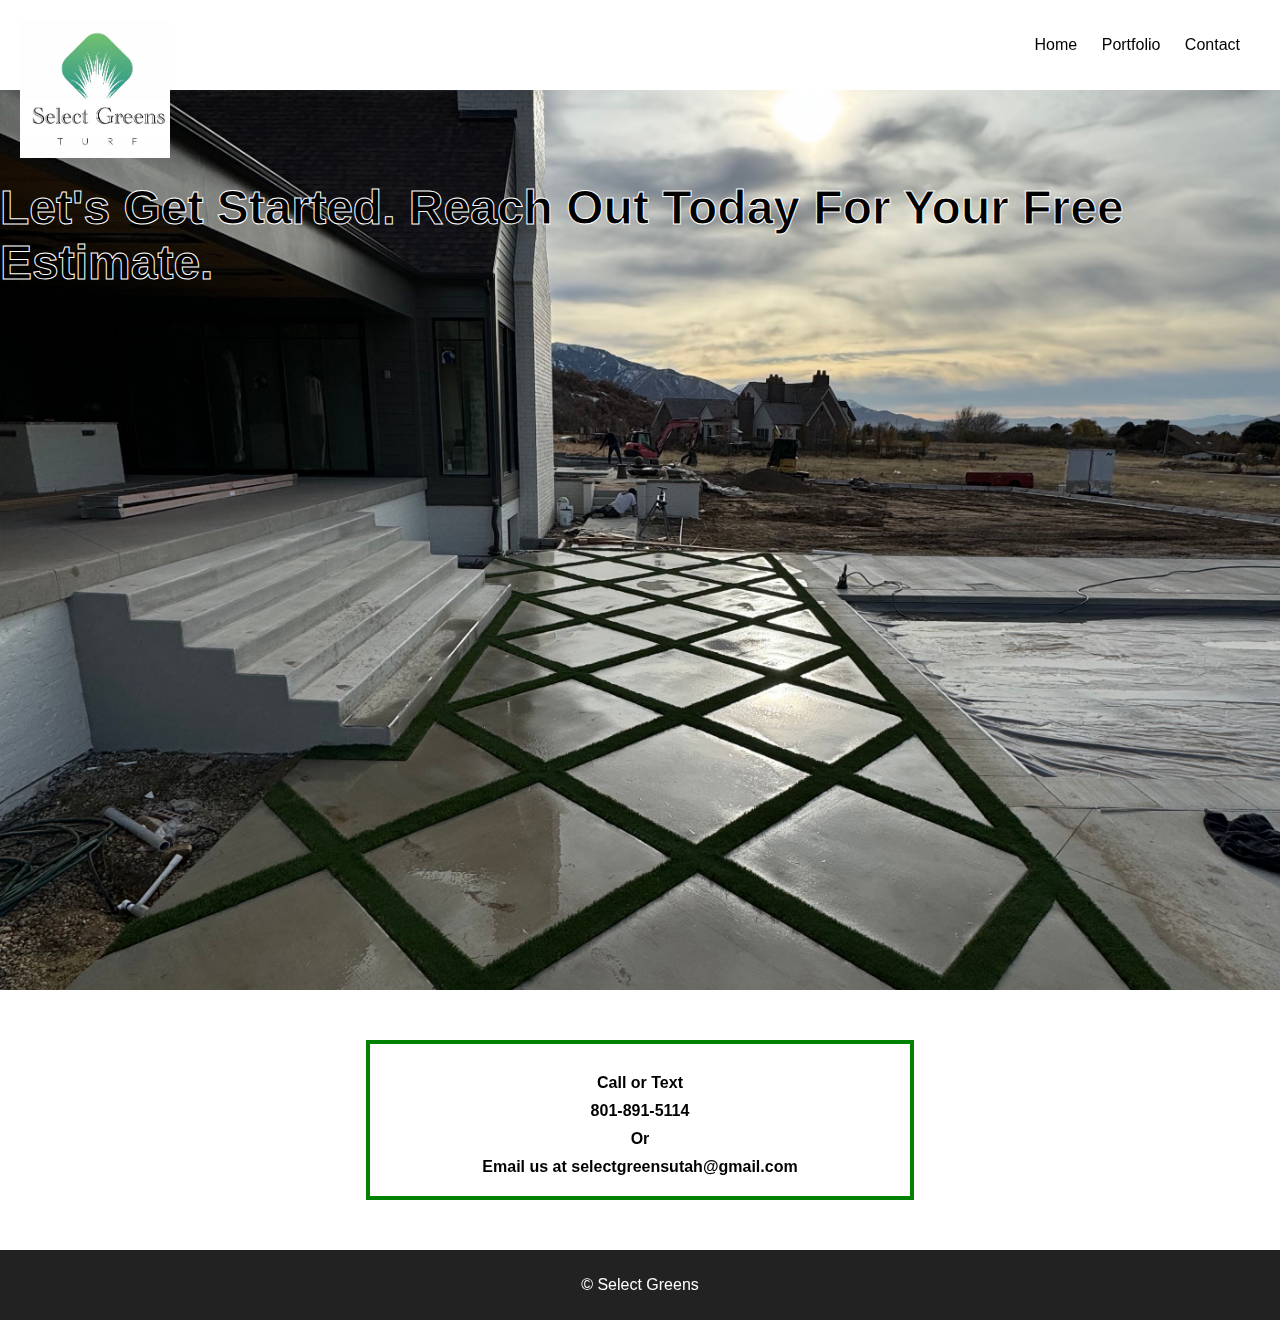
<file: contact.html>
<!DOCTYPE html>
<html lang="en">
    <head>
        <meta charset="UTF-8">
        <meta name="viewport" content="width=device-width, initial-scale=1.0">
        <title>Select Greens - Contact</title>
        <link rel="icon" type="image/x-icon" href="select_greens_logo.png">
        <link rel="stylesheet" href="styles.css">
    </head>
    <!-- 
    "<head>" element is a container for metadata (data about data) and is placed between the <html> tag and 
    the <body> tag.
    
    -->
        <body>
            <header>
                <nav>
                    <ul>
                        <li><a href="index.html">Home</a></li>
                        <li><a href="team.html">Portfolio</a></li>
                        <li><a href="contact.html">Contact</a></li>
                        <!-- <li><a href="#">Invest</a></li> -->
                        <!-- <li><a href="#">Portfolio</a></li> -->
                    </ul>
                </nav>

                <div class="logo-container">
                    <img src="select_greens_logo.png" alt="Logo" class="logo">
                </div>
            </header>

            <div class="hero-wrapper">
            <section class="heroTwo">
                <div class="hero-overlayTwo">
                    <h2>Let's Get Started. Reach Out Today For Your Free Estimate.</h2>
                </div>
            </section>
            </div>

            <main class="content">
            <section>
                <!-- <h2>Contact Us</h2>
                <p>We'd love to hear from you. Fill out the form below or reach us at:</p>
                <p>Email: contact@mywebsite.com</p>
                <p>Phone: 801-boi</p> -->
                <div class="form-container">

                <form action="send-message.php" method="post"> 
                    <!--<label for="name"><strong>Name*:</strong></label>
                    <input type="text" id="name" name="name" required>

                    <label for="email"><strong>Email*:</strong></label>
                    <input type="email" id="email" name="email" required>

                    <label for="message"><strong>Message*:</strong></label>
                    <textarea id="message" name="message" rows="4" required></textarea> -->

                    <label for="phone">Call or Text</label>
                    <label for="phone">801-891-5114</label>
                    <label for="phone">Or</label>
                    <label for="phone">Email us at selectgreensutah@gmail.com</label>

                    <!-- Honeypot (hidden from humans) -->
                    <input type="text" name="website" style="display:none">

                   <!-- <button type="submit">Send</button> -->
                </form>
            </div>
                <!--
                "<form>" tag is used to create an HTML form for user input.The "action" attribute is 
                    used to specify where to send the form-data when a form is submitted. The "method"
                    attribute is used to specify the HTTP method to use when sending form-data.

                    "<label>" tag defines a label for several elements. "for" is an attribute that 
                        specifies the id of the form element the label should be bound to. "form" is an attribute
                        which specifies the form the label belongs to.

                        "<input>" tag specifies an input field where the user can enter data.
                        It's the most important form element. It can be displayed in several ways,
                        depending on the type attribute."type" attribute specifies the type <input> 
                        element to display. "name" attribute specifies the name of an <input> element.
                        "required" is an attribute that specifies an input field must be filled out
                        before submitting the form.

                        "<textarea>" tag defines a multi-line text input control. Used often in
                            a form, to collect user inputs like comments or reviews. Text area can
                            hold an unlimited number of characters, and the text renders in a fixed-
                            width font (usually Courier). "name" attribute is needed to reference the 
                            form data after the form is submitted (if you omit the "name" attribute,
                            no data from the text area will be submitted). "id" is used to associate 
                            the text area with a label. "rows" used to specify the size of the text
                            area. "required" specifies that the text area must be filled out.
                
                            "<button>" tag defines a clickable button. "type" specifies the type of button.

                                "<strong>" tag defines text with strong importance. Usually this is shown as bold.
                -->
            </section>
            </main>

            <footer>
                <p>© Select Greens</p>
            </footer>
        </body>
</html>
</file>
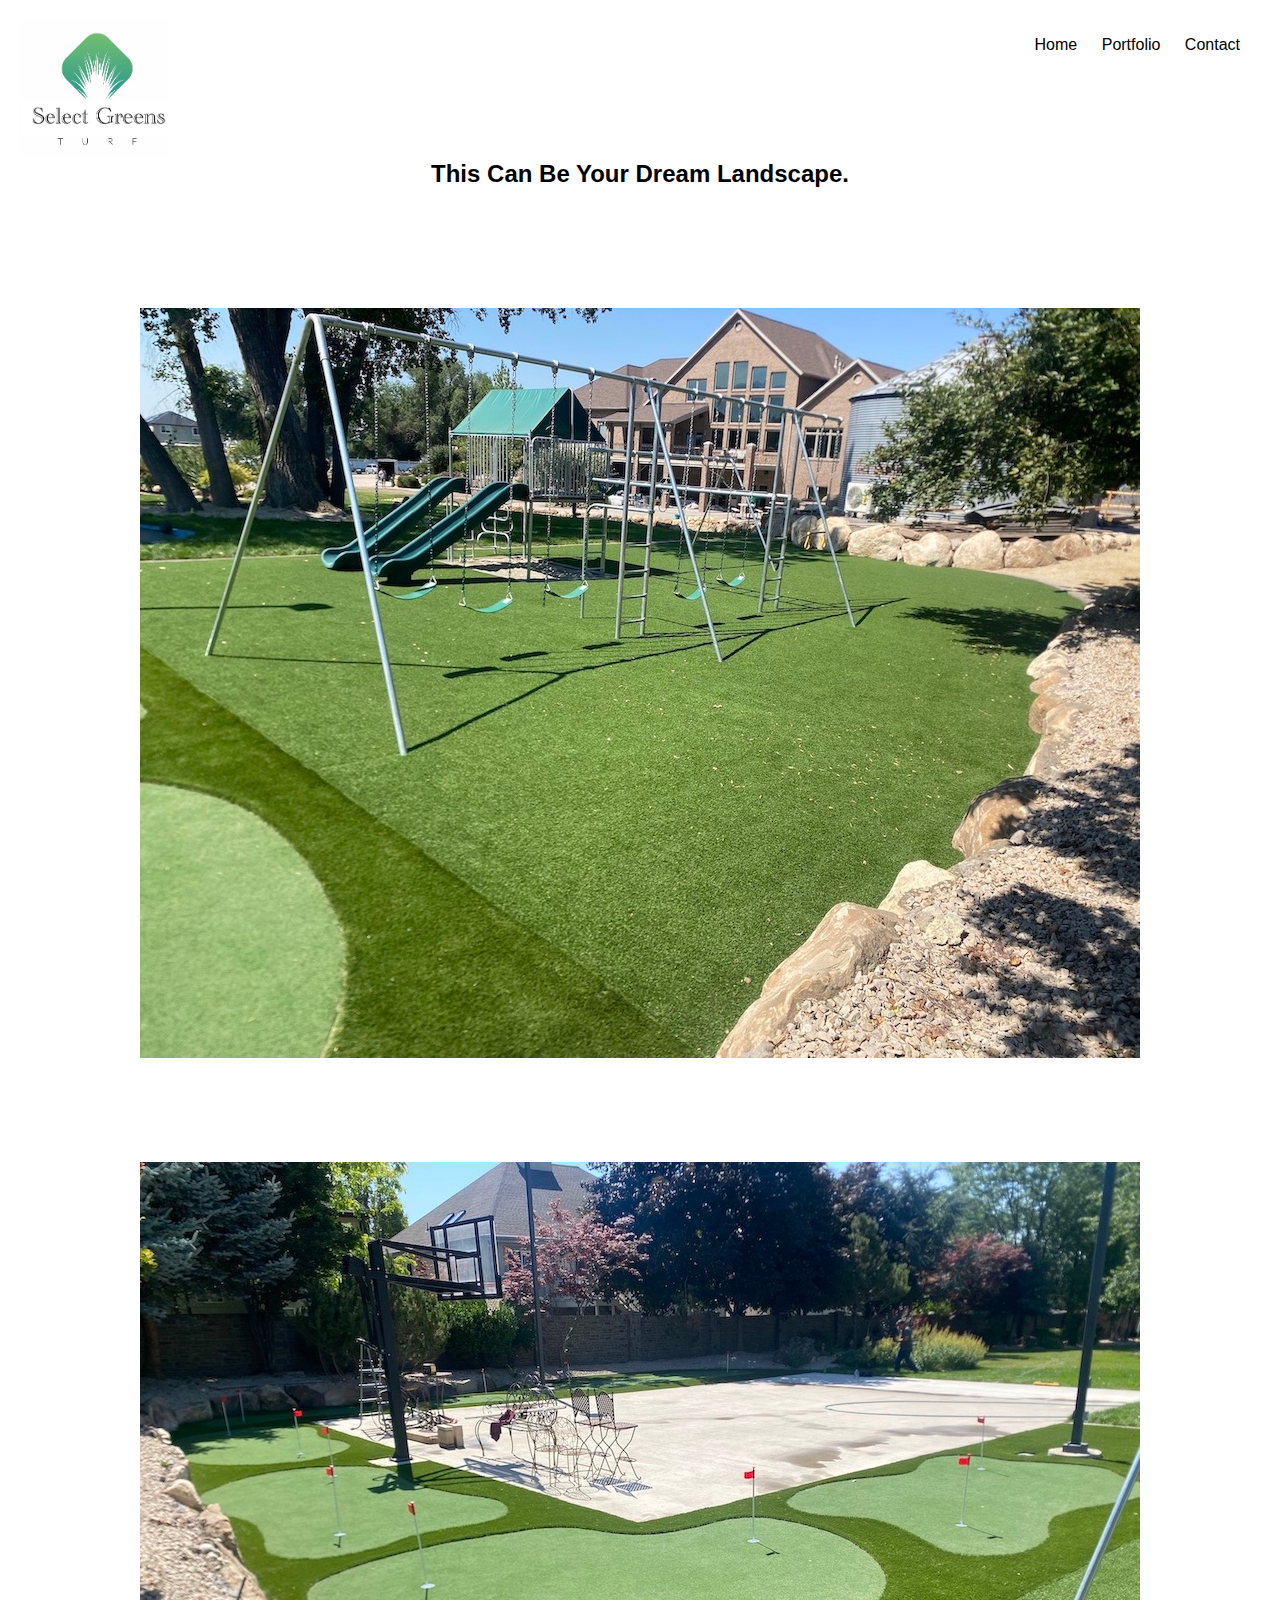
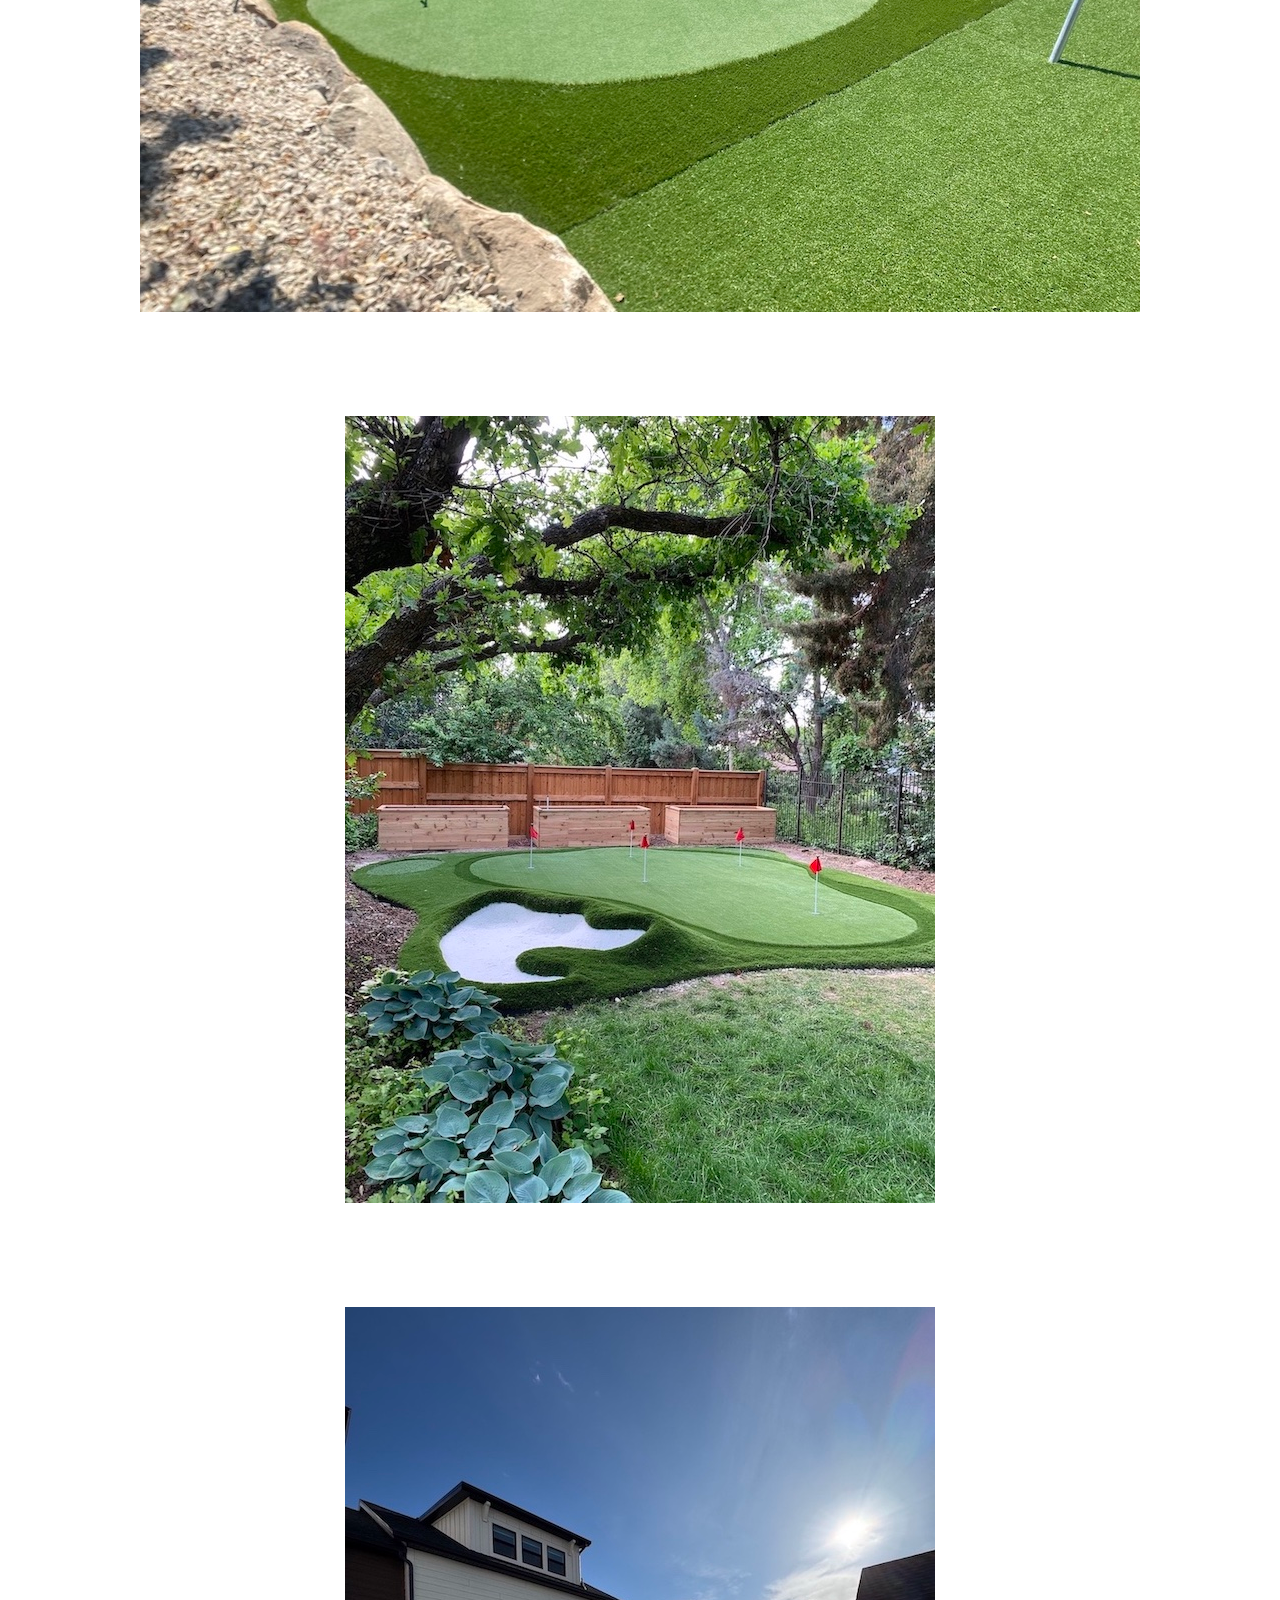
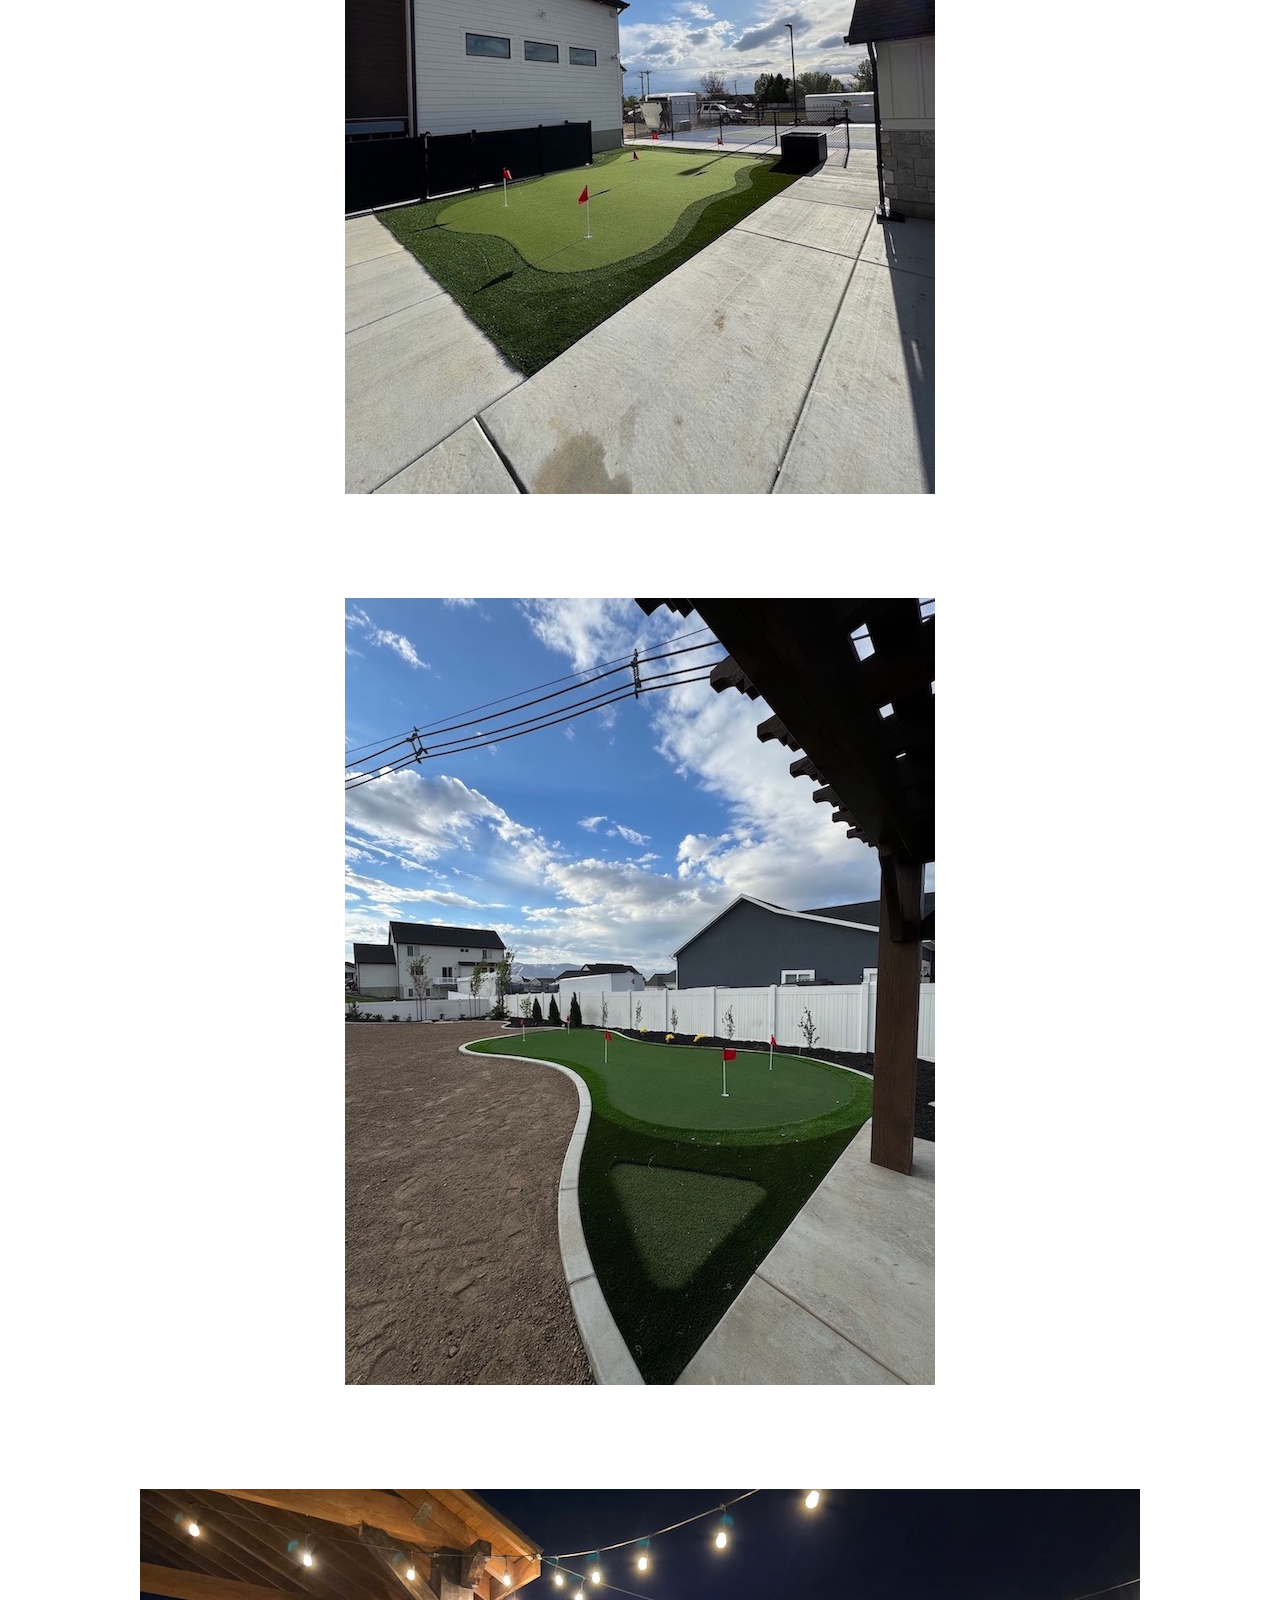
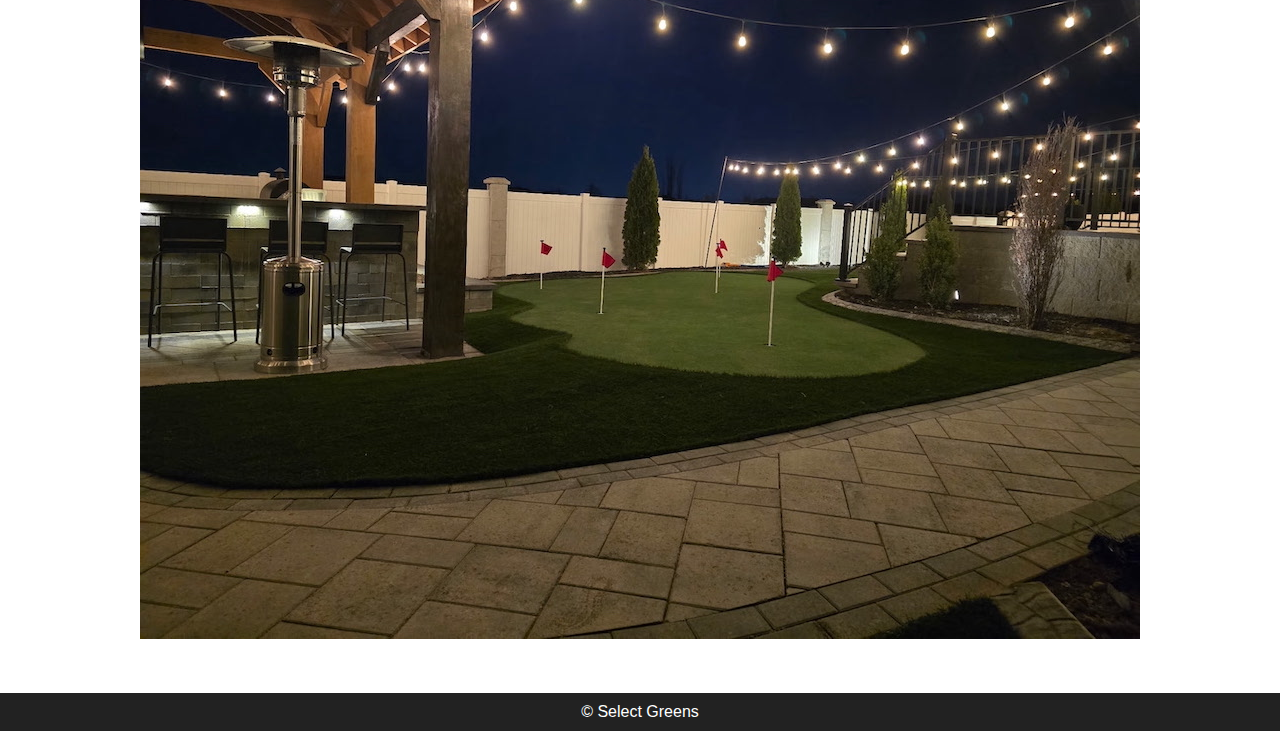
<file: team.html>
<!DOCTYPE html>
<html lang="en">
<head>
<meta charset="UTF8">
<meta name="viewport" content="width=device-width, initial-scale=1.0">
<title>Select Greens - Portfolio</title>
<link rel="icon" type="image/x-icon" href="select_greens_logo.png">
<link rel="stylesheet" href="styles.css"> 
</head>
<body>
    <header>
        <!-- <h1>Select Greens</h1> -->
        <nav>
            <ul>
                <li><a href="index.html">Home</a></li>
                <li><a href="team.html">Portfolio</a></li>
                <li><a href="contact.html">Contact</a></li>
                <!-- <li><a href="#">Invest</a></li> -->
                <!-- <li><a href="#">Portfolio</a></li> -->
            </ul>
            </nav>

            <div class="logo-container">
                <img src="select_greens_logo.png" alt="Logo" class="logo">
            </div>
    </header>
    <!--<section>
        <h2>Our Team</h2>
        <div class="team container">
            <div class="team member">
                <img src="caleb_shot.png">
                <h3>Caleb Brand</h3>
                <p>Founder</p>
            </div>
            <div class="team member">
                <img src="cameron_shot.png">
                <h3>Cameron Hunsaker</h3>
                <p>Founder</p>
            </div>
            <div class="team member">
                <img src="eric_shot.png">
                <h3>Eric Klossner</h3>
                <p>Founder</p>
            </div>
        </div>
    </section> -->

    <section>
        <h2>This Can Be Your Dream Landscape.</h2>
    </section>

    <section>
        <img src="playground.jpg">
    </section>

    <section>
        <img src="putting green 4.jpg">
    </section>

    <section>
        <img src="putting green 5.jpg">
    </section>

    <section>
        <img src="IMG_0519.jpg">
    </section>

    <section>
        <img src="putting green 3.jpg">
    </section>

    <section>
        <img src="night_photo_copy.JPG">
    </section>
    
    <!--
    "<div>" tag defines a division or a seciton of in an HTML document.
    It's also used as a container for HTML elements - which is then styled with CSS or manipulated with
    JavaScript.
    It's easily styled by using teh class or id attribute.
    
    -->
    <footer>© Select Greens</footer>
</body>
</html>
</file>
<file: styles.css>
body {
    font-family: Arial, sans-serif;
    margin: 0;
    padding: 0;
}

header {
    background-color: white;
    color: black;
    padding: 20px;
    text-align: right;
}

nav ul {
    list-style: none;
    padding: 0;
}

nav ul li {
    display: inline;
    margin-right: 20px;
}

nav a {
    color: black;
    text-decoration: none;
}

section {
    padding: 50px;
    text-align: center;
    justify-content: center;
}

footer {
    background-color: #222;
    color: white;
    text-align: center;
    padding: 10px;
}

.form-container {
    border: 4px solid green;
    padding: 20px;
    max-width: 500px;
    margin: 0 auto;
    background-color: white;
}

form {
    display: flex;
    flex-direction: column;
}

form label {
    margin-top: 10px;
    font-weight: bold;
}

form input,
form textarea {
    padding: 8px;
    margin-top: 5px;
    font-size: 16px;
}

form button {
    margin-top: 15px;
    padding: 10px;
    background-color: green;
    color: white;
    border: none;
    cursor: pointer;
}

.hero-wrapper {
    height: 100vh;
    position: sticky;
    top: 0;
    z-index: -1;
    overflow: hidden;
}

.hero {
    width: 100%;
    height: 100vh;
    background: url('night_photo.JPG') center/cover no-repeat;
    display: flex;
    align-items: top;
    justify-content: center;
    text-align: left;
    position: relative;
    left: 50%;
    transform: translateX(-50%);
}

.content {
    position: relative;
    background: white;
    z-index: 1;
    padding: 0 2rem;
    margin-top: 0;
}

.heroTwo {
    width: 100%;
    height: 100vh;
    background: url('IMG_9972.jpg') center/cover no-repeat;
    display: flex;
    align-items: top;
    justify-content: center;
    text-align: left;
    position: relative;
    left: 50%;
    transform: translateX(-50%);
}

.hero h2 {
    color: black;
    -webkit-text-stroke: 1px white;
    font-size: 3.0rem;
    font-weight: bold;
}

.heroTwo h2 {
    color: black;
    -webkit-text-stroke: 1px white;
    font-size: 3.0rem;
    font-weight: bold;
}

.logo-container {
    position: absolute;
    top: 0;
    left: 0;
    padding: 20px;
}

.logo {
    width: 150px;
    height: auto;
}

.card-container {
    display: flex;
    justify-content: space-between;
    align-items: center;
    width: 90%;
    max-width: 1200px;
    margin: 0 auto;
    gap: 20px;
}

.card {
    background: #fff;
    border-radius: 10px;
    box-shadow: 0 4px 8px rgba(0, 0, 0, 0.1);
    width: 300px;
    overflow: hidden;
    text-align: center;
    flex: 1;
}

.card img {
    width: 100%;
    height: auto;
}

.card-content {
    padding: 15px;
}

.card-title {
    font-size: 1.5em;
    margin: 10px 0;
}

.card-text {
    color: #555;
    font-size: 1em;
}

.card-button {
    display: inline-block;
    margin-top: 15px;
    padding: 10px 15px;
    background: #007BFF;
    color: white;
    text-decoration: none;
    border-radius: 5px;
}

.card-button:hover {
    background: #0056b3;
}

.card-containerTwo {
    display: flex;
    justify-content: space-between;
    align-items: center;
    width: 90%;
    max-width: 1200px;
    margin: 0 auto;
    gap: 20px;
}

.cardTwo {
    width: 1000px;
    height: 350px;
    position: relative;
    transform-style: preserve-3d;
    transition: transform 0.5s;
    border-radius: 10px;
    overflow: hidden;
    box-shadow: 0 4px 12px rgba(0, 0, 0, 0.1);
}

.cardTwo-inner {
    position: relative;
    width: 100%;
    height: 100%;
    transform-style: preserve-3d;
    transition: transform 0.6s;
}

.cardTwo:hover .cardTwo-inner {
    transform: rotateY(180deg);
}

.cardTwo-front,
.cardTwo-back {
    position: absolute;
    width: 100%;
    height: 100%;
    backface-visibility: hidden;
}

.cardTwo-front img {
    width: 100%;
    height: 100%;
    object-fit: cover;
    object-position: center;
}

.economyCardLabel,
.familyCardLabel,
.natureCardLabel,
.skiCardLabel,
.sportCardLabel,
.jobCardLabel {
    position: absolute;
    top: 7%;
    left: 50%;
    transform: translate(-50%, -50%);
    color: black;
    font-size: 1.2rem;
}

.cardTwo-back {
    background-color: #fff;
    transform: rotateY(180deg);
    display: flex;
    justify-content: center;
    align-items: center;
    padding: 20px;
    text-align: center;
    font-size: 1rem;
    color: #333;
    border-radius: 10px;
    box-sizing: border-box;
}

.card-containerThree {
    display: flex;
    justify-content: space-between;
    align-items: center;
    width: 90%;
    max-width: 1200px;
    margin: 0 auto;
    gap: 20px;
}

.cardThree {
    background: #fff;
    border-radius: 10px;
    box-shadow: 0 4px 8px rgba(0, 0, 0, 0.1);
    width: 300px;
    overflow: hidden;
    text-align: center;
    flex: 1;
}

.memberTitle {
    font-size: 1.5em;
    margin: 10px 0;
}

.cardThree img {
    width: 100%;
    height: auto;
}

.cardThree-content {
    padding: 15px;
}

.cardThree-title {
    font-size: 1.5em;
    margin: 10px 0;
}

.cardThree-text {
    color: #555;
    font-size: 1em;
}

.cardThree-button {
    display: inline-block;
    margin-top: 15px;
    padding: 10px 15px;
    background: #007BFF;
    color: white;
    text-decoration: none;
    border-radius: 5px;
}

.cardThree-button:hover {
    background: #0056b3;
}

/* -------------------------------------------
   Responsive Design for Mobile (max-width: 768px)
--------------------------------------------- */
@media (max-width: 768px) {
  nav ul {
    display: flex;
    flex-direction: column;
    align-items: flex-start;
    padding-left: 20px;
  }

  nav ul li {
    display: block;
    margin: 10px 0;
  }

  .logo-container {
    position: static;
    text-align: center;
    padding: 10px;
  }

  .logo {
    width: 120px;
  }

  section {
    padding: 20px;
  }

  .card-container,
  .card-containerTwo,
  .card-containerThree {
    flex-direction: column;
    align-items: center;
  }

  .card,
  .cardTwo,
  .cardThree {
    width: 90%;
    height: auto;
    margin-bottom: 20px;
  }

  .cardTwo {
    height: 300px;
  }

  .hero h2,
  .heroTwo h2 {
    font-size: 2rem;
    padding: 10px;
    text-align: center;
  }

  .form-container {
    width: 90%;
    padding: 15px;
  }

  img {
    max-width: 100%;
    height: auto;
  }

  .hero,
  .heroTwo {
    background-position: center center;
    background-size: cover;
    height: 60vh;
  }
}
</file>
